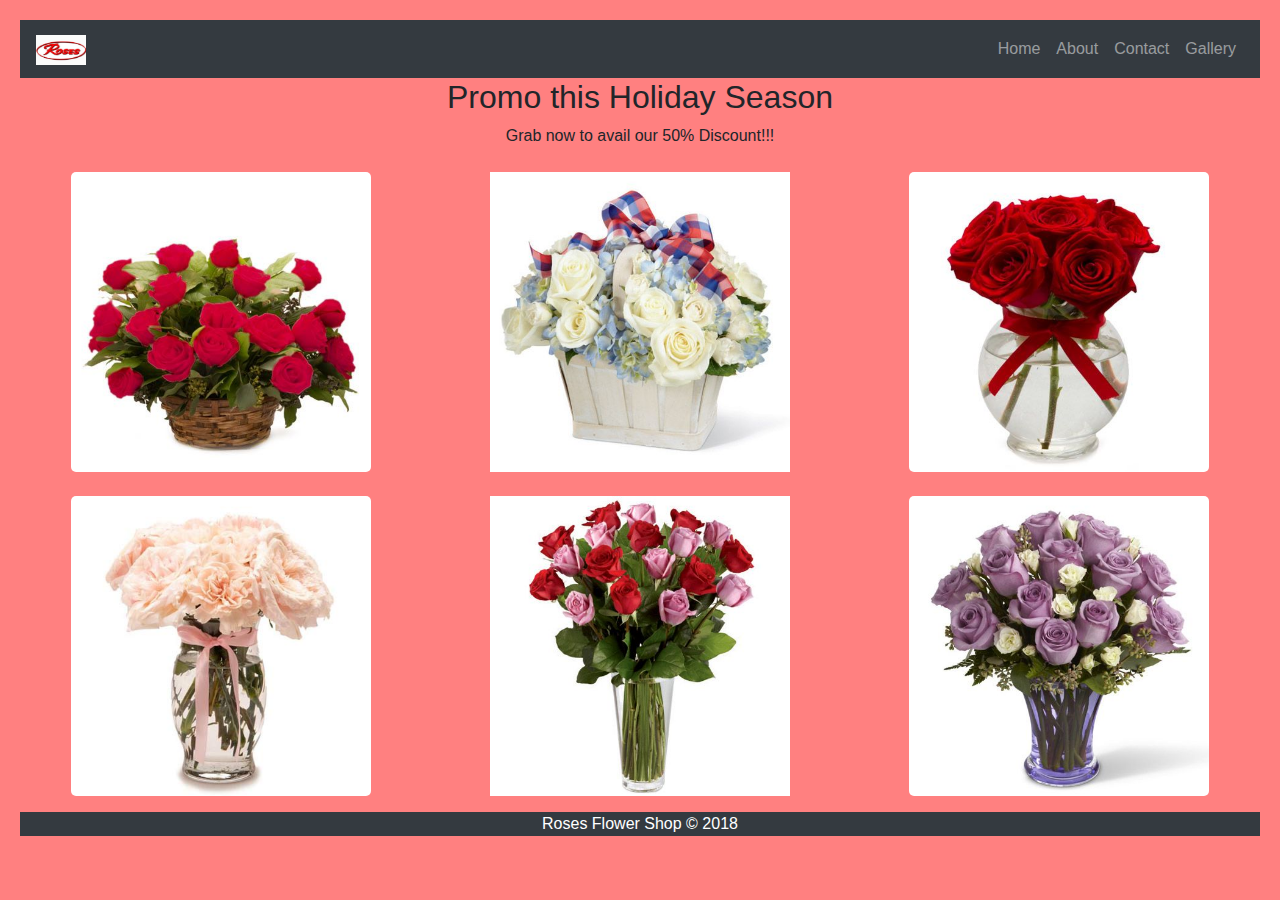
<file: gallery.html>
<!DOCTYPE html>
<html>
<head>
<meta charset="utf-8">
<meta name="viewport" content="width=device-width,initial-scale=1.0, minimum scale=1.0">
<meta http-equiv="X-UA-Compatible" content="IE-Edge">

<title>Roses Flower Shop</title>

<link rel="stylesheet" type="text/css" href="assets/css/bootstrap.min.css">

<link rel="stylesheet" type="text/css" href="assets/css/animate.css">
<link rel="stylesheet" type="text/css" href="assets/css/style.css">

</head>
<body class="text-center">

<div class="gallery">

  <nav class="navbar navbar-expand-lg navbar-dark bg-dark">
   <a class="navbar-brand" href="index.html">
    <img src="assets/images/logo1.jpg" width="50" height="30" alt="rose">
  </a>
  <button class="navbar-toggler" type="button" data-toggle="collapse" data-target="#navbar-nav">
    <span class="navbar-toggler-icon"></span>
  </button>


  <div id="navbar-nav" class="collapse navbar-collapse">
    <ul class="navbar-nav ml-auto">

      <li class="nav-item">
        <a class="nav-link" href="home.html">Home</a>
      </li>

      <li class="nav-item">
        <a class="nav-link" href="about.html">About</a>
      </li>

      <li class="nav-item">
        <a class="nav-link" href="contact.html">Contact</a>
      </li>

      <li class="nav-item">
        <a class="nav-link" href="gallery.html">Gallery</a>
      </li>

    </ul>

  </div>
</nav><!--end of navbar>-->

<div class="gallery">
    <h2>Promo this Holiday Season</h2>
    <p>Grab now to avail our 50% Discount!!!</p>
  <div class="row">

  <div class="col-lg-4 col-md-12">
    <div class="thumbnail">
      <img id="myImg" src="assets/images/flowerbasket2.jpg" alt="Rose in a basket" style="width:100%;max-width:300px">
      <!-- The Modal -->
      <div id="myModal" class="modal">
        <span class="close">&times;</span>
        <img class="modal-content" id="img01">
        <div id="caption"></div>
      </div>
    </div>
  </div>


  <div class="col-lg-4 col-md-12">
    <div class="thumbnail">
      <img id="myImg2" src="assets/images/flowerbasket3.jpg" alt="Snow" style="width:100%;max-width:300px">
      <!-- The Modal -->
      <div id="myModal" class="modal">
        <span class="close">&times;</span>
        <img class="modal-content" id="img02">
        <div id="caption"></div>
      </div>
    </div>
  </div>

  <div class="col-lg-4 col-md-12">
    <div class="thumbnail">
      <img id="myImg" src="assets/images/petitecol1.jpg" alt="Snow" style="width:100%;max-width:300px">
      <!-- The Modal -->
      <div id="myModal" class="modal">
        <span class="close">&times;</span>
        <img class="modal-content" id="img03">
        <div id="caption"></div>
      </div>
    </div>
  </div>

</div>

<div class="row">
  <div class="col-lg-4 col-md-12">
    <div class="thumbnail">
      <img id="myImg" src="assets/images/petitecol2.jpg" alt="Snow" style="width:100%;max-width:300px">
      <!-- The Modal -->
      <div id="myModal" class="modal">
        <span class="close">&times;</span>
        <img class="modal-content" id="img04">
        <div id="caption"></div>
      </div>
    </div>
  </div>


  <div class="col-lg-4 col-md-12">
    <div class="thumbnail">
      <img id="myImg2" src="assets/images/Premb2.jpg" alt="Snow" style="width:100%;max-width:300px">
      <!-- The Modal -->
      <div id="myModal" class="modal">
        <span class="close">&times;</span>
        <img class="modal-content" id="img05">
        <div id="caption"></div>
      </div>
    </div>
  </div>

  <div class="col-lg-4 col-md-12">
    <div class="thumbnail">
      <img id="myImg" src="assets/images/Premb3.jpg" alt="Snow" style="width:100%;max-width:300px">
      <!-- The Modal -->
      <div id="myModal" class="modal">
        <span class="close">&times;</span>
        <img class="modal-content" id="img06">
        <div id="caption"></div>
      </div>
    </div>
  </div>

</div>

</div>

<div class="footer">
  <p class="bg-dark text-white">Roses Flower Shop &copy; 2018</p>
</div>
</div>


</body>
<script>

var modal = document.getElementById('myModal');
var img = document.getElementById('myImg');
var modalImg = document.getElementById("img01");
var captionText = document.getElementById("caption");
img.onclick = function(){
modal.style.display = "block";
modalImg.src = this.src;
captionText.innerHTML = this.alt;
}

var span = document.getElementsByClassName("close")[0];

span.onclick = function() { 
modal.style.display = "none";
}
</script>

<script type="text/javascript" src="assets/js/jquery-3.3.1.min.js"></script>
<script type="text/javascript" src="assets/js/bootstrap.min.js"></script>
<script type="text/javascript" src="assets/js/popper.min.js"></script>

</html>
</file>
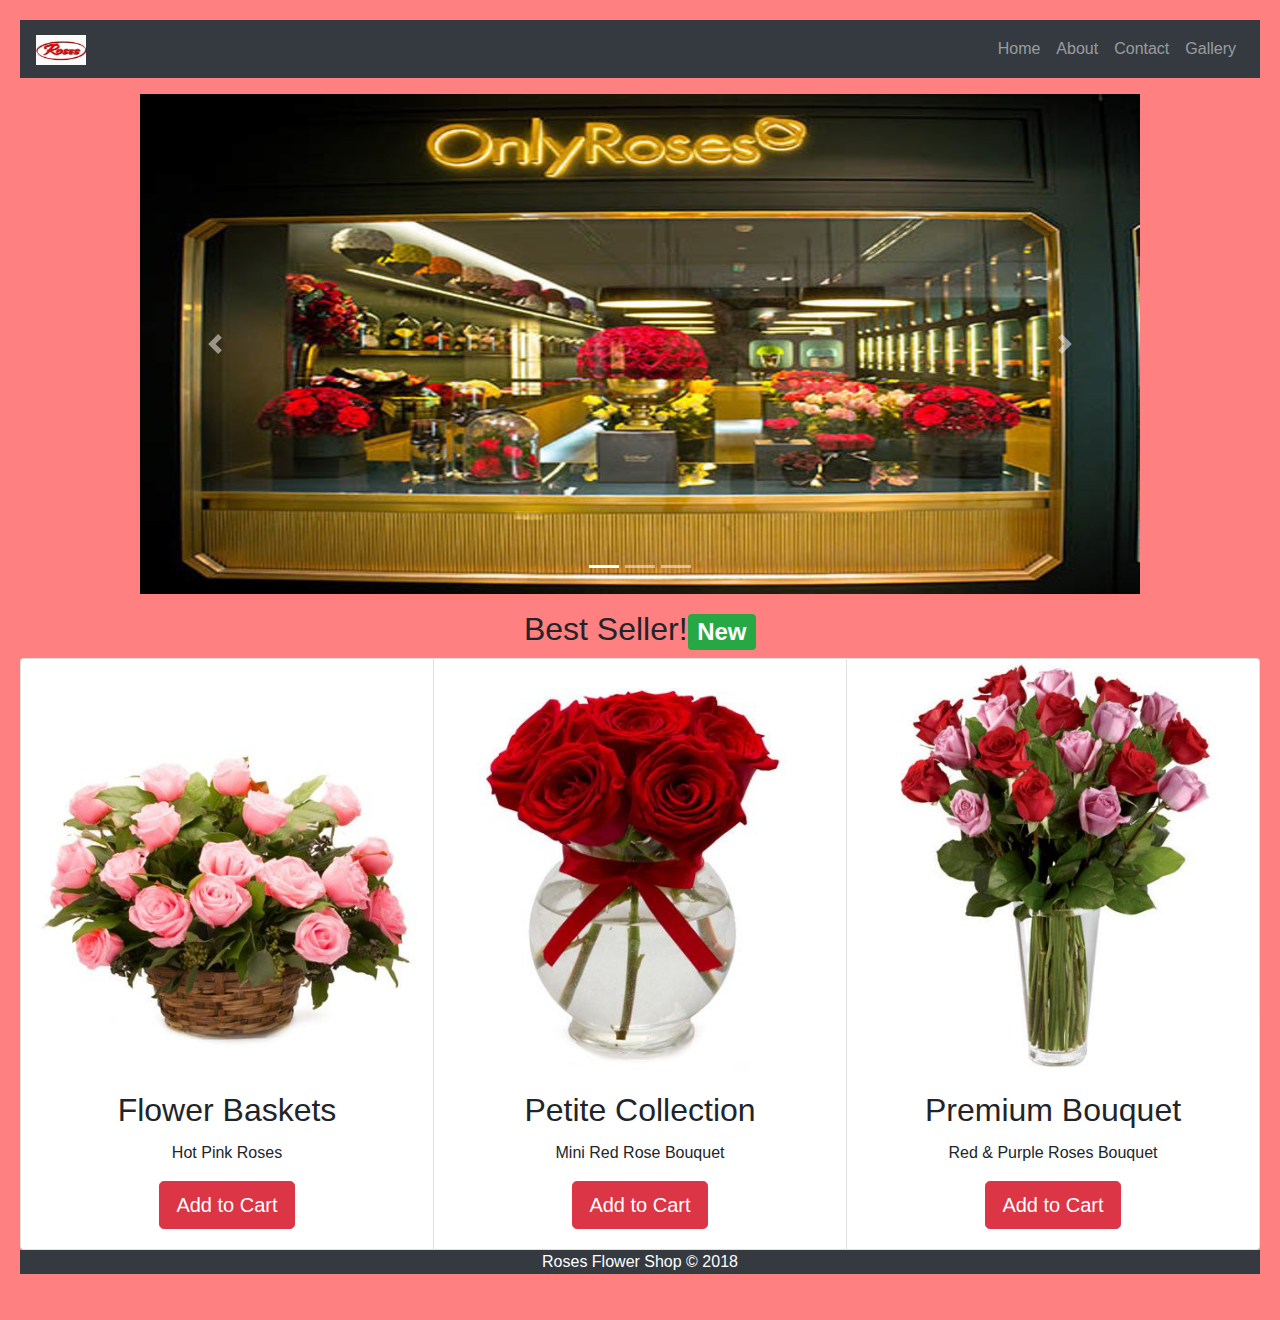
<file: home.html>
<!DOCTYPE html>
<html>
<head>
  <meta charset="utf-8">
  <meta name="viewport" content="width=device-width,initial-scale=1.0, minimum scale=1.0">
  <!--browser-->
  <meta http-equiv="X-UA-Compatible" content="IE-Edge">

  <title>Roses Flower Shop</title>

  <link rel="stylesheet" type="text/css" href="assets/css/bootstrap.min.css">

  <link rel="stylesheet" type="text/css" href="assets/css/animate.css">
  <link rel="stylesheet" type="text/css" href="assets/css/style.css">

</head>
<body><body class="text-center">

  <div class="home">
    <div class="inner">

      <nav class="navbar navbar-expand-lg navbar-dark bg-dark sticky-top">
        <a class="navbar-brand" href="index.html">
          <img src="assets/images/logo1.jpg" width="50" height="30" alt="rose">
        </a>

        <button class="navbar-toggler" type="button" data-toggle="collapse" data-target="#navbar-nav">
          <span class="navbar-toggler-icon"></span>
        </button>


        <div id="navbar-nav" class="collapse navbar-collapse">
          <ul class="navbar-nav ml-auto">

            <li class="nav-item">
              <a class="nav-link" href="home.html">Home</a>
            </li>

            <li class="nav-item">
              <a class="nav-link" href="about.html">About</a>
            </li>

            <li class="nav-item">
              <a class="nav-link" href="contact.html">Contact</a>
            </li>

            <li class="nav-item">
              <a class="nav-link" href="gallery.html">Gallery</a>
            </li>

          </ul>
        </div>

      </nav><!--end of navbar>-->


      <div class="container-fluid">
        <div class="row">
          <div class="mx-auto d-block">

            <div id="slider" class="carousel slide animated fadeInRight" data-ride="carousel">
              <ol class="carousel-indicators">
                <li data-target="#slider" data-slide-to="0" class="active"></li>
                <li data-target="#slider" data-slide-to="1"></li>
                <li data-target="#slider" data-slide-to="2"></li>
              </ol>

              <div class="carousel-inner">
                <div class="carousel-item active">
                  <img class="d-block w-100" src="assets/images/Carousel1.jpg" alt="First slide">
                </div>
                <div class="carousel-item">
                  <img class="d-block w-100" src="assets/images/Carousel2.jpg" alt="Second slide">
                </div>
                <div class="carousel-item">
                  <img class="d-block w-100" src="assets/images/Carousel3.jpg" alt="Third slide">
                </div>
                <div class="carousel-item">
                  <img class="d-block w-100" src="assets/images/Carousel4.jpg" alt="Second slide">
                </div>
                <div class="carousel-item">
                  <img class="d-block w-100" src="assets/images/Carousel5.jpg" alt="Third slide">
                </div>
              </div>

              <a class="carousel-control-prev" href="#slider" role="button" data-slide="prev">
                <span class="carousel-control-prev-icon" aria-hidden="true"></span>
                <span class="sr-only">Previous</span>
              </a>
              <a class="carousel-control-next" href="#slider" role="button" data-slide="next">
                <span class="carousel-control-next-icon" aria-hidden="true"></span>
                <span class="sr-only">Next</span>
              </a>

            </div>
          </div>
        </div>
      </div> <!-- end of carousel -->


      <div class="breacrump">
        <h2>Best Seller!<span class="badge badge-success">New</span></h2>
        <div class="card-group">

          <div class="card">
            <img class="card-img-top" src="assets/images/flowerbasket1.jpg" alt="Card image cap">
            <div class="card-body">
              <h2 class="card-title">Flower Baskets</h2>
              <p>Hot Pink Roses</p>
              <a href="https://www.flowerstore.ph/collections/roses?gclid=EAIaIQobChMI0ruH662a3wIVTbaWCh2wLw4qEAAYASAAEgLab_D_BwE" class="btn btn-lg btn-danger">Add to Cart</a>
            </div>
          </div>
          <div class="card">
            <img class="card-img-top" src="assets/images/petitecol1.jpg" alt="Card image cap">
            <div class="card-body">
              <h2 class="card-title">Petite Collection</h2>
              <p>Mini Red Rose Bouquet</p>
              <a href="https://www.flowerstore.ph/collections/roses?gclid=EAIaIQobChMI0ruH662a3wIVTbaWCh2wLw4qEAAYASAAEgLab_D_BwE" class="btn btn-lg btn-danger">Add to Cart</a>
            </div>
          </div>
          <div class="card">
            <img class="card-img-top" src="assets/images/Premb2.jpg" alt="Card image cap">
            <div class="card-body">
              <h2 class="card-title">Premium Bouquet</h2>
              <p>Red & Purple Roses Bouquet</p>
              <a href="https://www.flowerstore.ph/collections/roses?gclid=EAIaIQobChMI0ruH662a3wIVTbaWCh2wLw4qEAAYASAAEgLab_D_BwE" class="btn btn-lg btn-danger">Add to Cart</a>
            </div>
          </div>
        </div><!--END of images jumbotron-->
      </div>


      <div class="footer">
        <p class="bg-dark text-white">Roses Flower Shop &copy; 2018</p>
      </div>

    </div>

  </body>

  <script type="text/javascript" src="assets/js/jquery-3.3.1.min.js"></script>
  <script type="text/javascript" src="assets/js/bootstrap.min.js"></script>
  <script type="text/javascript" src="assets/js/popper.min.js"></script>

</html>
</file>
<file: assets/css/style.css>
.responsive{
 width: 100%;
 height: auto;
 background-color: #F2888B;
}

.bg .content {
  position: absolute;/**/ /* Position the background text */
  bottom: 0; /* At the bottom. Use top:0 to append it to the top */
  /* Black background with 0.5 opacity */
  color: black; /* Grey text */
  /*width: 100%; /* Full width */
  padding: 10px; /* Some padding */
}

.bottom-left {
  /*position: absolute;*/
  bottom: 8px;
  left: 16px;
  /*text-align: center;*/
}
/*About Gallery Image*/
* {
  box-sizing: border-box;
}

body {
  background-color: hsl(0, 100%, 75%);
  padding: 20px;
  font-family: Arial;
}

/* Center website */
.main {
  max-width: 1000px;
  margin: auto;
}

h1 {
  font-size: 40px;
  word-break: break-all;
}

h3 {
  font-size: 20px;
}
.row {
  margin: 8px -16px;
}

/* Add padding BETWEEN each column */
.row,
.row > .column {
  padding: 8px;
}

/* Create four equal columns that floats next to each other */
.column {
  float: left;
  width: 25%;
}

/* Clear floats after rows */ 
.row:after {
  content: "";
  display: table;
  clear: both;
}

/* Content */
.content {
  background-color: white;
  padding: 10px;
}

/* Responsive layout - makes a two column-layout instead of four columns */
@media screen and (max-width: 900px) {
  .column {
    width: 50%;
  }
}

/* Responsive layout - makes the two columns stack on top of each other instead of next to each other */
@media screen and (max-width: 600px) {
  .column {
    width: 100%;
  }
  }/*end of about gallery*/


  #loveones{
    width: 50%;
    margin-left: auto;
    margin-right: auto;
  }

  .form-check{
    float: left;

  }

  .footer {
   width: 100%;
   height: 50px;
   text-align: center;
   margin-bottom: 0;
}


/*gallery thumbnail*/
#myImg {
  border-radius: 5px;
  cursor: pointer;
  transition: 0.3s;
}

#myImg:hover {opacity: 0.7;}

/* The Modal (background) */
.modal {
  display: none; /* Hidden by default */
  position: fixed; /* Stay in place */
  z-index: 1; /* Sit on top */
  padding-top: 100px; /* Location of the box */
  left: 0;
  top: 0;
  width: 100%; /* Full width */
  height: 100%; /* Full height */
  overflow: auto; /* Enable scroll if needed */
  background-color: rgb(0,0,0); /* Fallback color */
  background-color: rgba(0,0,0,0.9); /* Black w/ opacity */
}

/* Modal Content (image) */
.modal-content {
  margin: auto;
  display: block;
  width: 80%;
  max-width: 700px;
}

/* Caption of Modal Image */
#caption {
  margin: auto;
  display: block;
  width: 80%;
  max-width: 700px;
  text-align: center;
  color: #ccc;
  padding: 10px 0;
  height: 150px;
}

/* Add Animation */
.modal-content, #caption {  
  -webkit-animation-name: zoom;
  -webkit-animation-duration: 0.6s;
  animation-name: zoom;
  animation-duration: 0.6s;
}

@-webkit-keyframes zoom {
  from {-webkit-transform:scale(0)} 
  to {-webkit-transform:scale(1)}
}

@keyframes zoom {
  from {transform:scale(0)} 
  to {transform:scale(1)}
}

/* The Close Button */
.close {
  position: absolute;
  top: 15px;
  right: 35px;
  color: #f1f1f1;
  font-size: 40px;
  font-weight: bold;
  transition: 0.3s;
}

.close:hover,
.close:focus {
  color: #bbb;
  text-decoration: none;
  cursor: pointer;
}

/* 100% Image Width on Smaller Screens */
@media only screen and (max-width: 700px){
  .modal-content {
    width: 100%;
  }
}
</file>
